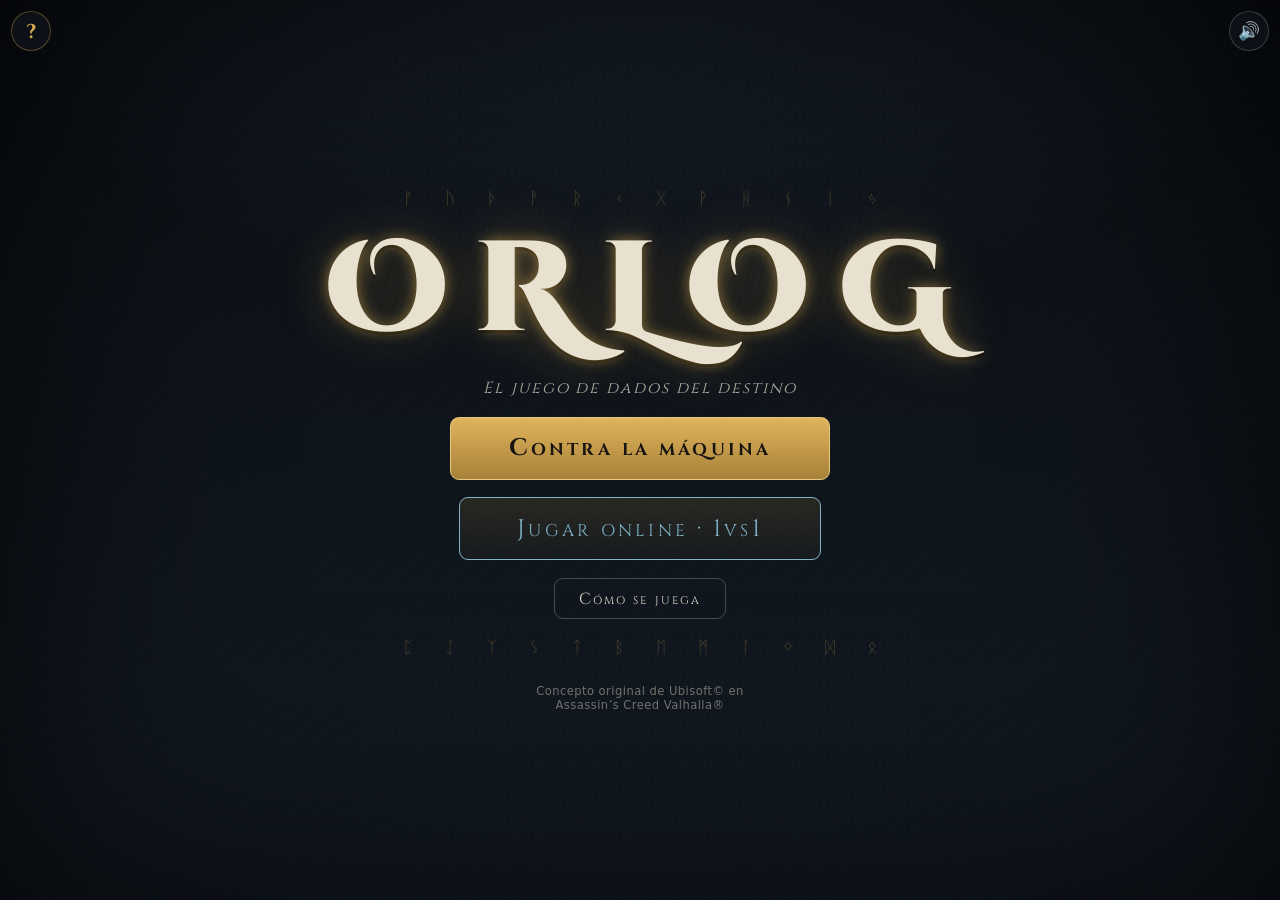
<file: index.html>
<!DOCTYPE html>
<html lang="es">
<head>
  <meta charset="utf-8">
  <meta name="viewport" content="width=device-width, initial-scale=1">
  <meta name="color-scheme" content="dark">
  <title>Orlog — El juego de dados del destino</title>
  <link rel="preconnect" href="https://fonts.googleapis.com">
  <link rel="preconnect" href="https://fonts.gstatic.com" crossorigin>
  <link href="https://fonts.googleapis.com/css2?family=Cinzel:wght@400..900&family=Cinzel+Decorative:wght@700;900&display=swap" rel="stylesheet">
  <link rel="stylesheet" href="css/styles.css?v=4">
</head>
<body>
  <div id="app"></div>
  <script src="js/gods.js?v=4"></script>
  <script src="js/engine.js?v=4"></script>
  <script src="js/ai.js?v=4"></script>
  <script src="js/net.js?v=4"></script>
  <script src="js/ui.js?v=4"></script>
  <script src="js/main.js?v=4"></script>
</body>
</html>
</file>
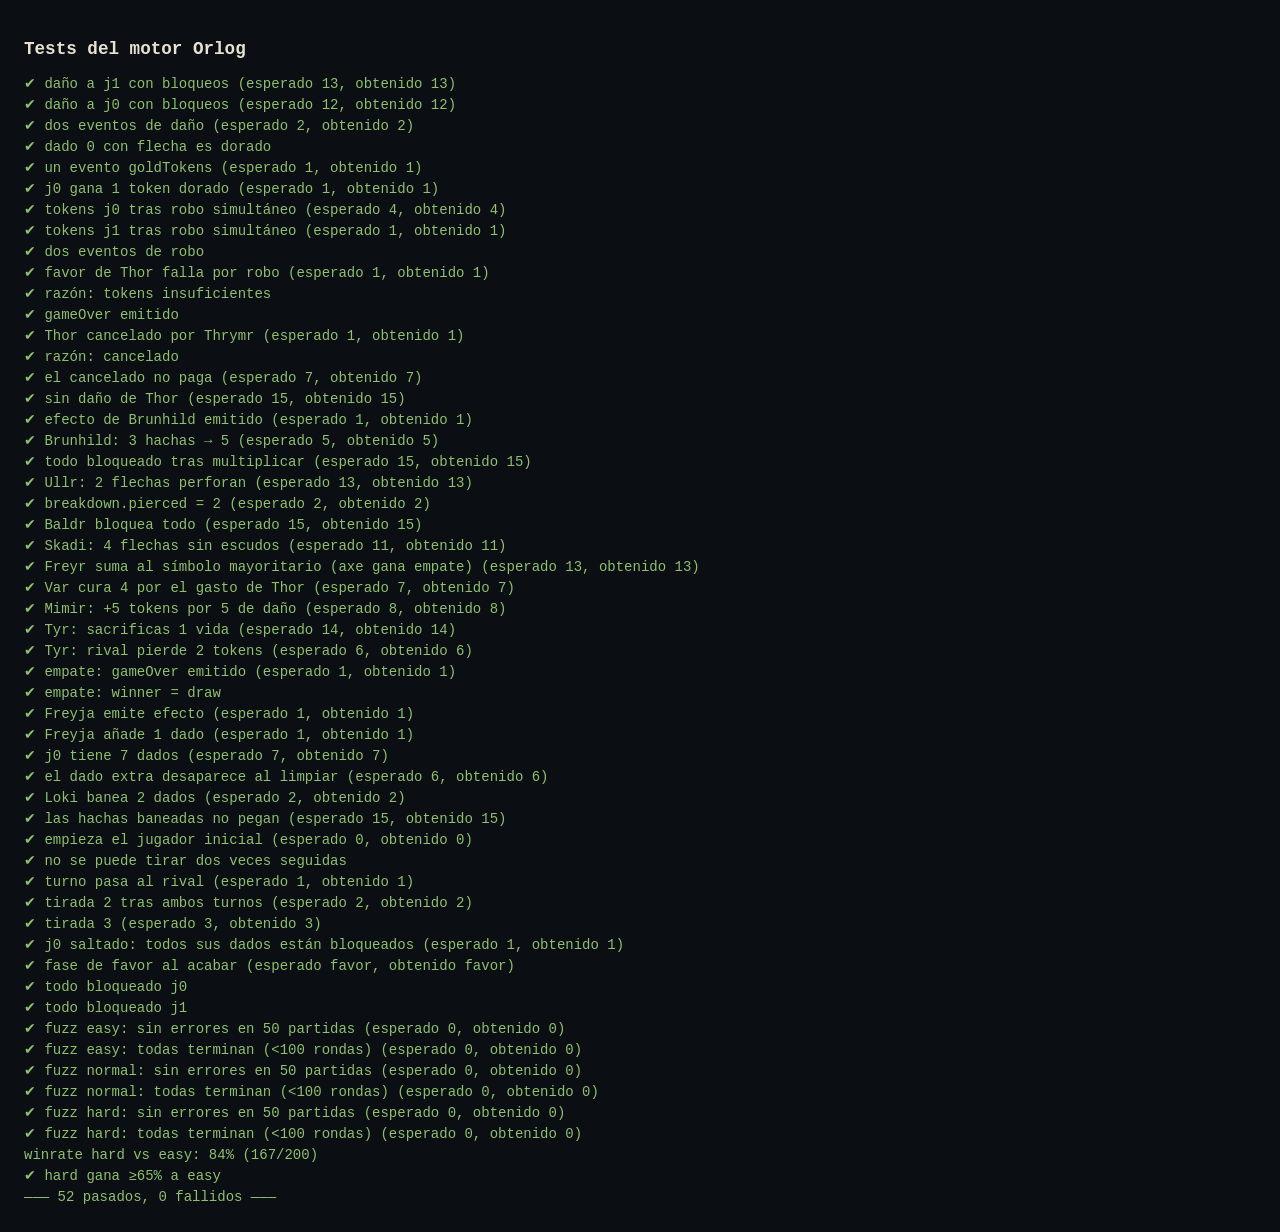
<file: tests/test.html>
<!DOCTYPE html>
<html lang="es">
<head>
<meta charset="utf-8">
<title>Orlog — tests del motor</title>
<style>
  body{background:#0b0f14;color:#e8e1d0;font:14px/1.5 monospace;padding:1rem}
  .ok{color:#8fbf6f}.fail{color:#e05a3a;font-weight:bold}
  h1{font-size:1.1rem}
</style>
</head>
<body>
<h1>Tests del motor Orlog</h1>
<div id="out"></div>
<script src="../js/gods.js"></script>
<script src="../js/engine.js"></script>
<script src="../js/ai.js"></script>
<script>
(function(){
'use strict';
var out = document.getElementById('out');
var passed = 0, failed = 0;

function line(cls, txt){
  var d = document.createElement('div');
  d.className = cls; d.textContent = txt;
  out.appendChild(d);
}
function ok(cond, name){
  if (cond) { passed++; line('ok', '✔ ' + name); }
  else { failed++; line('fail', '✘ ' + name); console.error('FAIL:', name); }
}
function eq(a, b, name){
  ok(a === b, name + ' (esperado ' + b + ', obtenido ' + a + ')');
}

// rng determinista
function seeded(seed){
  var s = seed >>> 0;
  return function(){
    s = (s * 1664525 + 1013904223) >>> 0;
    return s / 4294967296;
  };
}

// FACES índices: 0 axe, 1 shield, 2 arrow, 3 axe, 4 helmet, 5 steal
// rng que produce la secuencia de caras pedida (índice/6 + epsilon)
function faceRng(seq){
  var i = 0;
  return function(){
    var v = seq[i % seq.length]; i++;
    return v / 6 + 0.001;
  };
}
var AXE=0, SHIELD=1, ARROW=2, HELMET=4, STEAL=5;

// Motor con dados forzados: fija las caras de ambos jugadores y llega a fase favor
function rig(facesP0, facesP1, gods0, gods1, tokens0, tokens1){
  var e = new OrlogEngine({
    names:['A','B'],
    gods:[gods0||[], gods1||[]],
    firstPlayer:0,
    rng: seeded(42)
  });
  // fuerza tokens
  e.state.players[0].tokens = tokens0 || 0;
  e.state.players[1].tokens = tokens1 || 0;
  // secuencia: turno j0 (6 caras), turno j1 (6 caras)
  var seq = facesP0.concat(facesP1);
  e.rng = faceRng(seq);
  e.roll(); e.keepAll();     // j0 tira y se queda todo
  e.roll(); e.keepAll();     // j1 igual
  e.rng = seeded(99);        // el resto (frigg/freyja) con rng normal
  return e;
}

function facesOf(engine, p){
  return engine.getState().players[p].dice.map(function(d){ return d.face; }).join(',');
}
function findEvents(report, type){
  return report.events.filter(function(ev){ return ev.type === type; });
}

// ── 1. daño y bloqueo básicos ─────────────────────────────
(function(){
  // j0: 3 hachas, 1 flecha, 1 casco, 1 escudo · j1: 1 casco, 1 escudo, 4 hachas
  var e = rig([AXE,AXE,AXE,ARROW,HELMET,SHIELD], [HELMET,SHIELD,AXE,AXE,AXE,AXE]);
  e.selectFavor(0,null,1); e.selectFavor(1,null,1);
  var r = e.resolve();
  var st = e.getState();
  // j1 recibe: 3 hachas -1 casco = 2, 1 flecha -1 escudo = 0 → 2
  eq(st.players[1].health, 13, 'daño a j1 con bloqueos');
  // j0 recibe: 4 hachas -1 casco = 3 → 12
  eq(st.players[0].health, 12, 'daño a j0 con bloqueos');
  var dmg = findEvents(r,'damage');
  eq(dmg.length, 2, 'dos eventos de daño');
})();

// ── 2. tokens dorados ─────────────────────────────────────
(function(){
  // dado 0 (doradas arrow,steal): forzamos arrow en dado 0 → 1 dorado
  var e = rig([ARROW,AXE,AXE,AXE,AXE,AXE],[AXE,AXE,AXE,AXE,AXE,AXE]);
  var st = e.getState();
  ok(st.players[0].dice[0].gold === true, 'dado 0 con flecha es dorado');
  e.selectFavor(0,null,1); e.selectFavor(1,null,1);
  var r = e.resolve();
  var g = findEvents(r,'goldTokens');
  eq(g.length, 1, 'un evento goldTokens');
  eq(e.getState().players[0].tokens, 1, 'j0 gana 1 token dorado');
})();

// ── 3. robo con tope y simultáneo ─────────────────────────
(function(){
  // j0: 2 manos, j1: 1 mano. tokens: j0=1, j1=1 (más dorados que caigan)
  // dado 1 steal es dorado (shield,steal), dado 3 steal dorado (steal,helmet), dado 5 no (shield,helmet)
  // uso dados sin doradas para no ensuciar: caras steal en dados 4? mejor calcular tras resolve.
  var e = rig([STEAL,STEAL,AXE,AXE,AXE,AXE],[STEAL,AXE,AXE,AXE,AXE,AXE], [],[],1,1);
  e.selectFavor(0,null,1); e.selectFavor(1,null,1);
  var pre0 = e.getState().players[0].tokens, pre1 = e.getState().players[1].tokens;
  var r = e.resolve();
  var steals = findEvents(r,'steal');
  // dorados primero: j0 steal en dado0(arrow,steal→dorado) y dado1(shield,steal→dorado)=+2 → j0=3
  // j1 steal en dado0 dorado=+1 → j1=2
  // robo: j0 roba min(2, tokens j1=2)=2; j1 roba min(1, tokens j0=3)=1
  var st = e.getState();
  eq(st.players[0].tokens, 3 - 1 + 2, 'tokens j0 tras robo simultáneo');
  eq(st.players[1].tokens, 2 - 2 + 1, 'tokens j1 tras robo simultáneo');
  ok(steals.length === 2, 'dos eventos de robo');
})();

// ── 4. favor que falla por robo ───────────────────────────
(function(){
  // j1 arma Thor nivel 1 (coste 4) con 4 tokens justos; j0 le roba 1 con una mano
  // ojo con las caras doradas: en el dado 0 el escudo NO es dorado (arrow,steal)
  var e = rig([STEAL,AXE,AXE,AXE,AXE,AXE],[SHIELD,AXE,AXE,AXE,AXE,AXE], ['thor'],['thor'], 0, 4);
  e.selectFavor(0,null,1);
  e.selectFavor(1,'thor',1);
  var r = e.resolve();
  var fails = findEvents(r,'favorFailed');
  eq(fails.length, 1, 'favor de Thor falla por robo');
  ok(fails.length && fails[0].reason === 'tokens', 'razón: tokens insuficientes');
})();

// ── 5. Thor mata tras la resolución ───────────────────────
(function(){
  var e = rig([AXE,AXE,AXE,AXE,AXE,AXE],[SHIELD,SHIELD,SHIELD,SHIELD,SHIELD,SHIELD], ['thor'],[], 12, 0);
  e.state.players[1].health = 2; // casi muerto
  e.selectFavor(0,'thor',1); // 2 daño
  e.selectFavor(1,null,1);
  var r = e.resolve();
  // j1 recibe 6 hachas sin cascos = 6... muere antes de Thor. Rehacer: j1 con cascos.
  ok(findEvents(r,'gameOver').length === 1, 'gameOver emitido');
})();

// ── 6. Thrymr cancela un favor ────────────────────────────
(function(){
  var e = rig([HELMET,HELMET,HELMET,HELMET,HELMET,HELMET],[HELMET,HELMET,HELMET,HELMET,HELMET,HELMET], ['thrymr'],['thor'], 3, 4);
  e.selectFavor(0,'thrymr',1); // −1 nivel → Thor nivel 1 queda a 0 → cancelado
  e.selectFavor(1,'thor',1);
  var r = e.resolve();
  var fails = findEvents(r,'favorFailed');
  eq(fails.length, 1, 'Thor cancelado por Thrymr');
  ok(fails.length && fails[0].reason === 'cancelled', 'razón: cancelado');
  // j1: 4 iniciales + 3 dorados (cascos de los dados 2,3,5) y NO paga
  eq(e.getState().players[1].tokens, 7, 'el cancelado no paga');
  eq(e.getState().players[0].health, 15, 'sin daño de Thor');
})();

// ── 7. Brunhild ×1.5 redondea hacia arriba ────────────────
(function(){
  var e = rig([AXE,AXE,AXE,HELMET,HELMET,HELMET],[HELMET,HELMET,HELMET,HELMET,HELMET,SHIELD], ['brunhild'],[], 6, 0);
  e.selectFavor(0,'brunhild',1); // 3 hachas ×1.5 = 4.5 → 5
  e.selectFavor(1,null,1);
  var r = e.resolve();
  var fx = findEvents(r,'favorEffect').filter(function(x){return x.godId==='brunhild';});
  eq(fx.length, 1, 'efecto de Brunhild emitido');
  eq(fx[0].detail.multiplied.to, 5, 'Brunhild: 3 hachas → 5');
  // j1: 5 cascos bloquean 5 hachas → 0 daño... espera: 5 hachas -5 cascos = 0
  eq(e.getState().players[1].health, 15, 'todo bloqueado tras multiplicar');
})();

// ── 8. Ullr perfora escudos ───────────────────────────────
(function(){
  var e = rig([ARROW,ARROW,ARROW,HELMET,HELMET,HELMET],[SHIELD,SHIELD,SHIELD,HELMET,HELMET,HELMET], ['ullr'],[], 2, 0);
  e.selectFavor(0,'ullr',1); // 2 flechas ignoran escudos
  e.selectFavor(1,null,1);
  var r = e.resolve();
  // 3 flechas: 2 perforan, 1 normal vs 3 escudos → bloqueada. daño = 2
  eq(e.getState().players[1].health, 13, 'Ullr: 2 flechas perforan');
  var dmg = findEvents(r,'damage').filter(function(d){return d.player===1;})[0];
  eq(dmg.breakdown.pierced, 2, 'breakdown.pierced = 2');
})();

// ── 9. Baldr añade bloqueos ───────────────────────────────
(function(){
  var e = rig([HELMET,HELMET,SHIELD,AXE,AXE,AXE],[AXE,AXE,AXE,AXE,ARROW,ARROW], ['baldr'],[], 3, 0);
  e.selectFavor(0,'baldr',1); // +1 por equivalente: +2 cascos, +1 escudo
  e.selectFavor(1,null,1);
  e.resolve();
  // j0 recibe: 4 hachas vs 2+2=4 cascos → 0; 2 flechas vs 1+1=2 escudos → 0
  eq(e.getState().players[0].health, 15, 'Baldr bloquea todo');
})();

// ── 10. Skadi añade flechas ───────────────────────────────
(function(){
  var e = rig([ARROW,ARROW,HELMET,HELMET,HELMET,HELMET],[HELMET,HELMET,HELMET,HELMET,HELMET,HELMET], ['skadi'],[], 6, 0);
  e.selectFavor(0,'skadi',1); // +1 flecha por cada dado con flecha: 2+2=4 flechas
  e.selectFavor(1,null,1);
  e.resolve();
  eq(e.getState().players[1].health, 11, 'Skadi: 4 flechas sin escudos');
})();

// ── 11. Freyr con desempate ───────────────────────────────
(function(){
  // 3 hachas y 3 cascos: empate → gana axe por orden
  var e = rig([AXE,AXE,AXE,HELMET,HELMET,HELMET],[HELMET,HELMET,HELMET,SHIELD,SHIELD,SHIELD], ['freyr'],[], 4, 0);
  e.selectFavor(0,'freyr',1); // +2 al mayoritario → hachas 3→5
  e.selectFavor(1,null,1);
  e.resolve();
  // 5 hachas vs 3 cascos → 2 daño
  eq(e.getState().players[1].health, 13, 'Freyr suma al símbolo mayoritario (axe gana empate)');
})();

// ── 12. Var cura por gasto rival ──────────────────────────
(function(){
  var e = rig([HELMET,HELMET,HELMET,HELMET,HELMET,HELMET],[HELMET,HELMET,HELMET,HELMET,HELMET,SHIELD], ['var'],['thor'], 10, 4);
  e.state.players[0].health = 5;
  e.selectFavor(0,'var',1);  // +1 vida por token rival
  e.selectFavor(1,'thor',1); // paga 4 → j0 cura 4; Thor pega 2
  var r = e.resolve();
  // j0: 5 +4 (var) −2 (thor) = 7
  eq(e.getState().players[0].health, 7, 'Var cura 4 por el gasto de Thor');
})();

// ── 13. Mimir gana favor por daño ─────────────────────────
(function(){
  var e = rig([HELMET,SHIELD,SHIELD,SHIELD,SHIELD,SHIELD],[AXE,AXE,AXE,AXE,AXE,AXE], ['mimir'],[], 3, 0);
  e.selectFavor(0,'mimir',1); // +1 token por daño recibido
  e.selectFavor(1,null,1);
  var r = e.resolve();
  // j0: 3 iniciales + 3 dorados (escudos de dados 1,4,5) − 3 coste + 5 daño = 8
  eq(e.getState().players[0].tokens, 8, 'Mimir: +5 tokens por 5 de daño');
})();

// ── 14. Tyr sacrifica y destruye ──────────────────────────
(function(){
  var e = rig([HELMET,HELMET,HELMET,HELMET,HELMET,HELMET],[HELMET,HELMET,HELMET,HELMET,HELMET,SHIELD], ['tyr'],[], 2, 5);
  e.selectFavor(0,'tyr',1); // sacrifica 1, rival −2 tokens
  e.selectFavor(1,null,1);
  e.resolve();
  eq(e.getState().players[0].health, 14, 'Tyr: sacrificas 1 vida');
  // j1: 5 iniciales + 3 dorados (cascos d2,d3 + escudo d5) − 2 de Tyr = 6
  eq(e.getState().players[1].tokens, 6, 'Tyr: rival pierde 2 tokens');
})();

// ── 15. empate ────────────────────────────────────────────
(function(){
  var e = rig([AXE,AXE,AXE,AXE,AXE,AXE],[AXE,AXE,AXE,AXE,AXE,AXE]);
  e.state.players[0].health = 3;
  e.state.players[1].health = 3;
  e.selectFavor(0,null,1); e.selectFavor(1,null,1);
  var r = e.resolve();
  var go = findEvents(r,'gameOver');
  eq(go.length, 1, 'empate: gameOver emitido');
  ok(go[0].winner === 'draw', 'empate: winner = draw');
})();

// ── 16. Freyja añade dados ────────────────────────────────
(function(){
  var e = rig([AXE,AXE,AXE,AXE,AXE,AXE],[HELMET,HELMET,HELMET,HELMET,HELMET,HELMET], ['freyja'],[], 2, 0);
  e.selectFavor(0,'freyja',2 <= 2 ? 1 : 1); // nivel 1: +1 dado
  e.selectFavor(1,null,1);
  var r = e.resolve();
  var fx = findEvents(r,'favorEffect').filter(function(x){return x.godId==='freyja';});
  eq(fx.length, 1, 'Freyja emite efecto');
  eq(fx[0].detail.extraDice.length, 1, 'Freyja añade 1 dado');
  var st = e.getState();
  eq(st.players[0].dice.length, 7, 'j0 tiene 7 dados');
  e.nextRound();
  eq(e.getState().players[0].dice.length, 6, 'el dado extra desaparece al limpiar');
})();

// ── 17. Loki banea los más peligrosos ─────────────────────
(function(){
  var e = rig([HELMET,HELMET,HELMET,HELMET,HELMET,HELMET],[AXE,AXE,SHIELD,SHIELD,SHIELD,SHIELD], ['loki'],[], 6, 0);
  e.selectFavor(0,'loki',2); // banea 2 → las 2 hachas
  e.selectFavor(1,null,1);
  var r = e.resolve();
  var fx = findEvents(r,'favorEffect').filter(function(x){return x.godId==='loki';})[0];
  eq(fx.detail.banned.length, 2, 'Loki banea 2 dados');
  eq(e.getState().players[0].health, 15, 'las hachas baneadas no pegan');
})();

// ── 18. flujo de tiradas/turnos ───────────────────────────
(function(){
  var e = new OrlogEngine({names:['A','B'], gods:[[],[]], firstPlayer:0, rng:seeded(7)});
  var st = e.getState();
  eq(st.activePlayer, 0, 'empieza el jugador inicial');
  e.roll();
  var thrown = false;
  try { e.roll(); } catch(err){ thrown = true; }
  ok(thrown, 'no se puede tirar dos veces seguidas');
  e.endTurn();
  eq(e.getState().activePlayer, 1, 'turno pasa al rival');
  e.roll(); e.endTurn();
  eq(e.getState().rollNum, 2, 'tirada 2 tras ambos turnos');
  e.roll(); e.keepAll();      // j0 se lo queda todo en tirada 2
  e.roll(); e.endTurn();      // j1 tirada 2
  var st3 = e.getState();
  eq(st3.rollNum, 3, 'tirada 3');
  eq(st3.activePlayer, 1, 'j0 saltado: todos sus dados están bloqueados');
  e.roll(); e.endTurn();      // j1 tirada 3 → favor
  eq(e.getState().phase, 'favor', 'fase de favor al acabar');
  ok(e.getState().players[0].dice.every(function(d){return d.kept;}), 'todo bloqueado j0');
  ok(e.getState().players[1].dice.every(function(d){return d.kept;}), 'todo bloqueado j1');
})();

// ── 19. fuzz: IA vs IA, 3 dificultades × 50 partidas ─────
(function(){
  var diffs = ['easy','normal','hard'];
  diffs.forEach(function(diff){
    var errors = 0, unfinished = 0;
    for (var g = 0; g < 50; g++){
      try {
        var rng = seeded(1000 + g * 7);
        OrlogAI.rng = rng;
        var e = new OrlogEngine({
          names:['A','B'],
          gods:[OrlogAI.pickGods(diff), OrlogAI.pickGods(diff)],
          rng: rng
        });
        var rounds = 0;
        while (e.getState().phase !== 'gameover' && rounds < 100){
          var st = e.getState();
          if (st.phase === 'roll'){
            e.roll();
            var dec = OrlogAI.decideKeeps(e.getState(), diff);
            (dec.keep||[]).forEach(function(id){ try{ e.toggleKeep(id); }catch(err){} });
            if (dec.stopRolling) e.keepAll(); else e.endTurn();
          } else if (st.phase === 'favor'){
            for (var p = 0; p < 2; p++){
              var f = OrlogAI.decideFavor(e.getState(), diff, p);
              try {
                if (f) e.selectFavor(p, f.godId, f.level);
                else e.selectFavor(p, null, 1);
              } catch(err){ e.selectFavor(p, null, 1); }
            }
          } else if (st.phase === 'resolution'){
            var sac = {};
            var np = e.needsOdinPrompt();
            if (np) sac[np.player] = OrlogAI.decideOdinSacrifice(e.getState(), np.player);
            e.resolve({odinSacrifice: sac});
            if (e.getState().phase !== 'gameover'){ e.nextRound(); rounds++; }
          }
        }
        if (e.getState().phase !== 'gameover') unfinished++;
      } catch(err){
        errors++;
        if (errors === 1) console.error('fuzz ' + diff + ':', err);
      }
    }
    eq(errors, 0, 'fuzz ' + diff + ': sin errores en 50 partidas');
    eq(unfinished, 0, 'fuzz ' + diff + ': todas terminan (<100 rondas)');
  });
  OrlogAI.rng = Math.random;
})();

// ── 20. hard gana a easy en agregado ──────────────────────
(function(){
  var winsHard = 0, total = 200;
  for (var g = 0; g < total; g++){
    var rng = seeded(5000 + g * 13);
    OrlogAI.rng = rng;
    var e = new OrlogEngine({
      names:['E','H'],
      gods:[OrlogAI.pickGods('easy'), OrlogAI.pickGods('hard')],
      rng: rng
    });
    var rounds = 0;
    while (e.getState().phase !== 'gameover' && rounds < 100){
      var st = e.getState();
      if (st.phase === 'roll'){
        var diff = st.activePlayer === 0 ? 'easy' : 'hard';
        e.roll();
        var dec = OrlogAI.decideKeeps(e.getState(), diff);
        (dec.keep||[]).forEach(function(id){ try{ e.toggleKeep(id); }catch(err){} });
        if (dec.stopRolling) e.keepAll(); else e.endTurn();
      } else if (st.phase === 'favor'){
        for (var p = 0; p < 2; p++){
          var f = OrlogAI.decideFavor(e.getState(), p === 0 ? 'easy' : 'hard', p);
          try {
            if (f) e.selectFavor(p, f.godId, f.level);
            else e.selectFavor(p, null, 1);
          } catch(err){ e.selectFavor(p, null, 1); }
        }
      } else if (st.phase === 'resolution'){
        var sac = {};
        var np = e.needsOdinPrompt();
        if (np) sac[np.player] = OrlogAI.decideOdinSacrifice(e.getState(), np.player);
        e.resolve({odinSacrifice: sac});
        if (e.getState().phase !== 'gameover'){ e.nextRound(); rounds++; }
      }
    }
    if (e.getState().winner === 1) winsHard++;
  }
  OrlogAI.rng = Math.random;
  var pct = Math.round(winsHard / total * 100);
  line(pct >= 65 ? 'ok' : 'fail', 'winrate hard vs easy: ' + pct + '% (' + winsHard + '/' + total + ')');
  ok(pct >= 65, 'hard gana ≥65% a easy');
})();

line(failed ? 'fail' : 'ok', '——— ' + passed + ' pasados, ' + failed + ' fallidos ———');
document.title = failed ? '✘ ' + failed + ' fallos' : '✔ tests OK';
window.__TEST_RESULT = { passed: passed, failed: failed };
})();
</script>
</body>
</html>
</file>
<file: css/styles.css>
/* ═══════════════════════════════════════════════════════════════════════════
   ORLOG — estilo completo. Tema nórdico nocturno, sin recursos externos.
   ═══════════════════════════════════════════════════════════════════════════ */

:root {
  --bg0: #0b0f14;
  --bg1: #131a23;
  --gold: #d4a94e;
  --gold-dim: rgba(212, 169, 78, .5);
  --bone: #e8e1d0;
  --blood: #a83232;
  --ice: #7fb3c8;
  --moss: #7da16b;
  --stone: #3a4450;
  --die-size: 46px;
  --serif: 'Cinzel', Georgia, 'Times New Roman', serif;
  --display: 'Cinzel Decorative', 'Cinzel', Georgia, serif;
  --sans: system-ui, -apple-system, 'Segoe UI', sans-serif;
}

* { margin: 0; padding: 0; box-sizing: border-box; }

html, body { height: 100%; }

body {
  font-family: var(--sans);
  color: var(--bone);
  background:
    radial-gradient(1100px 640px at 50% -8%, #1b2430 0%, rgba(27, 36, 48, 0) 62%),
    radial-gradient(900px 500px at 50% 115%, #151d26 0%, rgba(21, 29, 38, 0) 58%),
    linear-gradient(var(--bg0), var(--bg1));
  background-attachment: fixed;
  min-height: 100vh;
  overflow-x: hidden;
}

/* textura sutil (madera/ruido) con gradientes puros */
body::before {
  content: '';
  position: fixed;
  inset: 0;
  pointer-events: none;
  z-index: 0;
  opacity: .55;
  background:
    repeating-linear-gradient(107deg, rgba(255, 255, 255, .014) 0 2px, transparent 2px 7px),
    repeating-linear-gradient(23deg, rgba(0, 0, 0, .07) 0 3px, transparent 3px 11px);
}

/* viñeta permanente */
body::after {
  content: '';
  position: fixed;
  inset: 0;
  pointer-events: none;
  z-index: 1;
  box-shadow: inset 0 0 22vmax rgba(0, 0, 0, .78);
}

.orlog-app { position: relative; z-index: 2; min-height: 100vh; }

button { font: inherit; color: inherit; }

/* ── Pantallas ─────────────────────────────────────────────────────────── */

.screen {
  display: none;
  min-height: 100vh;
  flex-direction: column;
  align-items: center;
  justify-content: center;
  gap: 1.1rem;
  padding: 1.2rem;
  position: relative;
}

/* solo opacidad: un transform aquí rompería position:fixed de los hijos */
.screen.active { display: flex; animation: screenIn .45s ease-out; }

@keyframes screenIn {
  from { opacity: 0; }
  to { opacity: 1; }
}

.screen-head {
  font-family: var(--serif);
  font-variant: small-caps;
  letter-spacing: .22em;
  font-weight: 600;
  font-size: clamp(1.4rem, 4.5vw, 2.1rem);
  color: var(--bone);
  text-shadow: 0 0 18px rgba(212, 169, 78, .3);
  text-align: center;
}

.screen-sub { opacity: .7; text-align: center; max-width: 46ch; }

/* ── Botones ───────────────────────────────────────────────────────────── */

.btn {
  font-family: var(--serif);
  font-variant: small-caps;
  letter-spacing: .13em;
  font-size: 1rem;
  padding: .55em 1.5em;
  border-radius: 9px;
  cursor: pointer;
  border: 1px solid var(--gold-dim);
  color: var(--bone);
  background: linear-gradient(180deg, rgba(212, 169, 78, .13), rgba(212, 169, 78, .04));
  transition: transform .25s, box-shadow .25s, background .25s;
}

.btn:hover:not(:disabled) {
  background: rgba(212, 169, 78, .22);
  box-shadow: 0 0 16px rgba(212, 169, 78, .35);
  transform: translateY(-2px);
}

.btn:active:not(:disabled) { transform: translateY(0); }

.btn:disabled { opacity: .35; cursor: default; }

.btn-primary {
  background: linear-gradient(180deg, #dfb45c, #a8813a);
  color: #171310;
  font-weight: 700;
  border-color: #e8c980;
  text-shadow: none;
}

.btn-primary:hover:not(:disabled) {
  background: linear-gradient(180deg, #ecc26a, #b98f42);
}

.btn-ghost { border-color: rgba(232, 225, 208, .25); background: transparent; }

.btn-big { font-size: 1.5rem; padding: .6em 2.4em; }

.cost { color: var(--gold); font-weight: 700; white-space: nowrap; }

/* ── Título ────────────────────────────────────────────────────────────── */

.screen-title { overflow: hidden; }

.title-word {
  font-family: var(--display);
  font-weight: 900;
  letter-spacing: .22em;
  text-indent: .22em;
  font-size: clamp(3.2rem, 15vw, 8rem);
  line-height: 1.05;
  color: var(--bone);
  text-shadow:
    0 0 14px rgba(212, 169, 78, .6),
    0 0 52px rgba(212, 169, 78, .3),
    0 3px 0 rgba(0, 0, 0, .8);
  animation: titleGlow 3.8s ease-in-out infinite alternate;
  text-align: center;
}

@keyframes titleGlow {
  from { text-shadow: 0 0 10px rgba(212, 169, 78, .45), 0 0 40px rgba(212, 169, 78, .2), 0 3px 0 rgba(0, 0, 0, .8); }
  to { text-shadow: 0 0 20px rgba(212, 169, 78, .8), 0 0 80px rgba(212, 169, 78, .45), 0 3px 0 rgba(0, 0, 0, .8); }
}

.title-sub {
  font-family: var(--serif);
  font-style: italic;
  letter-spacing: .12em;
  opacity: .75;
  text-align: center;
}

.rune-frieze {
  font-size: 1.05rem;
  letter-spacing: .8em;
  text-indent: .8em;
  color: var(--gold);
  opacity: .28;
  user-select: none;
  text-align: center;
}

.title-credit {
  margin-top: .6rem;
  font-size: .72rem;
  letter-spacing: .04em;
  color: var(--bone);
  opacity: .45;
  text-align: center;
  max-width: 40ch;
  padding: 0 1rem;
}

/* brasas flotantes (CSS puro) */
.embers { position: absolute; inset: 0; overflow: hidden; pointer-events: none; }

.ember {
  position: absolute;
  bottom: -12px;
  left: var(--x, 50%);
  width: var(--s, 5px);
  height: var(--s, 5px);
  border-radius: 50%;
  background: radial-gradient(circle at 40% 35%, #ffe1a0, #e07b2a 55%, rgba(224, 123, 42, 0) 78%);
  filter: blur(.4px);
  opacity: 0;
  animation: emberUp var(--d, 10s) linear var(--delay, 0s) infinite;
}

@keyframes emberUp {
  0% { transform: translate(0, 0) scale(1); opacity: 0; }
  7% { opacity: .9; }
  50% { transform: translate(var(--sway, 20px), -52vh) scale(.8); opacity: .55; }
  100% { transform: translate(calc(var(--sway, 20px) * -.7), -108vh) scale(.4); opacity: 0; }
}

/* ── Dificultad ────────────────────────────────────────────────────────── */

.diff-row {
  display: flex;
  gap: 1.2rem;
  flex-wrap: wrap;
  justify-content: center;
  max-width: 900px;
}

.diff-card {
  display: flex;
  flex-direction: column;
  align-items: center;
  gap: .55rem;
  width: min(250px, 86vw);
  padding: 1.5rem 1.2rem;
  border-radius: 14px;
  cursor: pointer;
  text-align: center;
  color: var(--bone);
  background: linear-gradient(165deg, rgba(58, 68, 80, .35), rgba(19, 26, 35, .8));
  border: 1px solid rgba(212, 169, 78, .28);
  box-shadow: 0 8px 22px rgba(0, 0, 0, .45);
  transition: transform .3s, box-shadow .3s, border-color .3s;
}

.diff-card:hover {
  transform: translateY(-7px);
  border-color: var(--gold);
  box-shadow: 0 16px 34px rgba(0, 0, 0, .6), 0 0 24px rgba(212, 169, 78, .28);
}

.diff-rune {
  font-size: 2.6rem;
  color: var(--gold);
  text-shadow: 0 0 14px rgba(212, 169, 78, .55);
}

.diff-name {
  font-family: var(--serif);
  font-variant: small-caps;
  letter-spacing: .18em;
  font-size: 1.45rem;
}

.diff-desc { font-size: .85rem; opacity: .72; line-height: 1.45; }

/* ── Draft de dioses ───────────────────────────────────────────────────── */

.screen-draft { justify-content: flex-start; padding-bottom: 5.5rem; }

.draft-grid {
  display: grid;
  grid-template-columns: repeat(auto-fill, minmax(158px, 1fr));
  gap: .7rem;
  width: min(1080px, 100%);
}

.god-card {
  position: relative;
  display: flex;
  flex-direction: column;
  gap: .28rem;
  padding: .8rem .7rem;
  border-radius: 11px;
  cursor: pointer;
  text-align: left;
  color: var(--bone);
  background: linear-gradient(170deg, rgba(58, 68, 80, .3), rgba(15, 20, 27, .85));
  border: 1px solid rgba(232, 225, 208, .14);
  transition: transform .25s, border-color .25s, box-shadow .25s;
}

.god-card:hover {
  transform: translateY(-4px);
  border-color: var(--god-color, var(--gold));
  box-shadow: 0 10px 22px rgba(0, 0, 0, .5);
}

.god-card.selected {
  border-color: var(--gold);
  box-shadow: 0 0 0 1px var(--gold), 0 0 20px rgba(212, 169, 78, .35);
}

.god-card.selected::after {
  content: '✓';
  position: absolute;
  top: .45rem;
  right: .55rem;
  width: 1.35rem;
  height: 1.35rem;
  display: grid;
  place-items: center;
  border-radius: 50%;
  background: var(--gold);
  color: #171310;
  font-weight: 700;
  font-size: .85rem;
}

.g-rune {
  font-size: 1.7rem;
  color: var(--god-color, var(--gold));
  text-shadow: 0 0 10px var(--god-color, var(--gold));
  line-height: 1;
}

.g-title { font-family: var(--serif); font-size: .95rem; font-weight: 700; letter-spacing: .02em; }

.g-god { font-size: .72rem; text-transform: uppercase; letter-spacing: .16em; opacity: .55; }

.g-desc { font-size: .74rem; opacity: .72; line-height: 1.4; min-height: 2.8em; }

.g-levels { list-style: none; font-size: .7rem; display: flex; flex-direction: column; gap: .15rem; margin-top: .2rem; }

.g-levels li { display: flex; gap: .45em; align-items: baseline; opacity: .82; }

.g-levels b { color: var(--gold); width: 1.2em; }

.lvl-txt { opacity: .85; }

.draft-bar {
  position: fixed;
  left: 0; right: 0; bottom: 0;
  z-index: 30;
  display: flex;
  align-items: center;
  justify-content: center;
  gap: 1.2rem;
  padding: .8rem 1rem;
  background: linear-gradient(180deg, rgba(11, 15, 20, 0), rgba(11, 15, 20, .94) 38%);
}

.draft-count { font-family: var(--serif); font-variant: small-caps; letter-spacing: .1em; opacity: .85; }

/* ── Tablero ───────────────────────────────────────────────────────────── */

.screen-board {
  justify-content: space-between;
  gap: .4rem;
  padding: .7rem .8rem;
  max-width: 980px;
  margin: 0 auto;
}

.side {
  width: 100%;
  display: flex;
  flex-direction: column;
  gap: .45rem;
  border-radius: 14px;
  padding: .6rem .8rem;
  background: linear-gradient(170deg, rgba(58, 68, 80, .18), rgba(15, 20, 27, .55));
  border: 1px solid rgba(232, 225, 208, .09);
  transition: filter .5s, opacity .5s;
  position: relative;
}

.side-human { flex-direction: column-reverse; border-color: rgba(127, 179, 200, .25); }

.side-ai { border-color: rgba(168, 50, 50, .22); }

.side-head { display: flex; align-items: center; justify-content: space-between; gap: .8rem; }

.pname {
  font-family: var(--serif);
  font-variant: small-caps;
  letter-spacing: .14em;
  font-size: 1.1rem;
}

.side-human .pname { color: var(--ice); }
.side-ai .pname { color: #cf8f7a; }

/* tokens de favor */
.token-wrap {
  display: inline-flex;
  align-items: center;
  gap: .4rem;
  font-family: var(--serif);
  font-size: 1.15rem;
  font-weight: 700;
  color: var(--gold);
}

.token-coin {
  width: 21px;
  height: 21px;
  border-radius: 50%;
  background: radial-gradient(circle at 35% 30%, #ffe9ad, var(--gold) 55%, #8a6a25);
  box-shadow: 0 0 8px rgba(212, 169, 78, .55), inset 0 -2px 3px rgba(0, 0, 0, .4);
}

.token-wrap.bump { animation: tokenBump .4s ease-out; }
.token-wrap.drain { animation: tokenDrain .5s ease-out; }

@keyframes tokenBump {
  35% { transform: scale(1.28); }
  100% { transform: none; }
}

@keyframes tokenDrain {
  30% { transform: scale(.85); filter: saturate(.2) brightness(1.6); color: var(--blood); }
  100% { transform: none; }
}

/* piedras de vida */
.stones { display: flex; flex-wrap: wrap; gap: 4px; max-width: 220px; }

.stone {
  width: 18px;
  height: 24px;
  border-radius: 52% 48% 46% 54% / 62% 58% 42% 38%;
  background: linear-gradient(160deg, #f4ecd9, #cdc3aa 55%, #9d9480);
  box-shadow: inset 0 -3px 5px rgba(0, 0, 0, .35), 0 1px 3px rgba(0, 0, 0, .65);
  position: relative;
  transition: background .35s, filter .35s;
}

.stone.broken {
  background: linear-gradient(160deg, #3d4046, #22252a);
  box-shadow: inset 0 -2px 4px rgba(0, 0, 0, .65);
}

.stone.broken::after {
  content: '';
  position: absolute;
  inset: 0;
  clip-path: polygon(46% 0, 58% 20%, 42% 38%, 60% 54%, 44% 72%, 58% 100%, 46% 100%, 52% 74%, 34% 55%, 52% 36%, 38% 18%);
  background: rgba(0, 0, 0, .6);
}

.stone.breaking { animation: stoneBreak .38s ease-out both; }

@keyframes stoneBreak {
  0% { transform: none; filter: brightness(2) saturate(.4); }
  25% { transform: translate(-2px, 1px) rotate(-7deg); }
  55% { transform: translate(2px, -1px) rotate(6deg); filter: brightness(1.3); }
  100% { transform: none; filter: none; }
}

.stone.healing { animation: stoneHeal .65s ease-out both; }

@keyframes stoneHeal {
  0% { transform: scale(.6); filter: brightness(2); box-shadow: 0 0 14px rgba(125, 161, 107, .9); }
  60% { transform: scale(1.15); }
  100% { transform: none; }
}

/* cartas de dios en miniatura */
.god-row { display: flex; gap: .5rem; align-items: center; flex-wrap: wrap; }

.godcard-mini {
  display: flex;
  align-items: center;
  gap: .4rem;
  padding: .25rem .55rem;
  border-radius: 8px;
  font-size: .78rem;
  background: rgba(15, 20, 27, .7);
  border: 1px solid rgba(232, 225, 208, .14);
  transition: border-color .3s, box-shadow .3s;
  cursor: help;
}

.gm-rune { color: var(--god-color, var(--gold)); font-size: 1.05rem; text-shadow: 0 0 8px var(--god-color, var(--gold)); }

.gm-name { font-family: var(--serif); letter-spacing: .04em; }

.godcard-mini.invoked {
  border-color: var(--god-color, var(--gold));
  box-shadow: 0 0 14px var(--god-color, var(--gold));
  animation: invokedPulse 1.1s ease-out;
}

@keyframes invokedPulse {
  0% { transform: scale(1.25); }
  100% { transform: none; }
}

.armed-badge {
  display: inline-grid;
  place-items: center;
  width: 1.6rem;
  height: 1.9rem;
  border-radius: 5px;
  font-size: .95rem;
  color: rgba(212, 169, 78, .9);
  background: linear-gradient(160deg, #232b36, #10151c);
  border: 1px solid var(--gold-dim);
  box-shadow: 0 0 10px rgba(212, 169, 78, .3);
  animation: armedPulse 1.8s ease-in-out infinite;
}

@keyframes armedPulse {
  0%, 100% { box-shadow: 0 0 6px rgba(212, 169, 78, .2); }
  50% { box-shadow: 0 0 16px rgba(212, 169, 78, .55); }
}

/* ── Dados (cubos 3D) ─────────────────────────────────────────────────── */

.dice-tray { display: flex; flex-direction: column; gap: .55rem; position: relative; }

.dice-row {
  display: flex;
  gap: .6rem;
  flex-wrap: wrap;
  min-height: calc(var(--die-size) + 8px);
  align-items: center;
}

.dice-locked {
  padding: 4px 8px;
  border-radius: 10px;
  background: rgba(0, 0, 0, .28);
  border: 1px dashed rgba(232, 225, 208, .12);
}

.dice-locked:empty::before {
  content: 'sin dados bloqueados';
  font-size: .68rem;
  opacity: .3;
  font-style: italic;
  letter-spacing: .06em;
}

.die {
  width: var(--die-size);
  height: var(--die-size);
  position: relative;
  perspective: 520px;
  flex: 0 0 auto;
}

.die.unrolled { opacity: .4; }

.die-cube {
  width: 100%;
  height: 100%;
  position: relative;
  transform-style: preserve-3d;
}

.die-cube.rolling {
  animation: diceRoll var(--roll-dur, .85s) cubic-bezier(.16, .84, .28, 1) both;
}

@keyframes diceRoll {
  from { transform: rotateX(var(--rx, -540deg)) rotateY(var(--ry, 450deg)) rotateZ(var(--rz, 0deg)); }
  to { transform: none; }
}

.die-face {
  position: absolute;
  inset: 0;
  display: grid;
  place-items: center;
  border-radius: 14%;
  background: linear-gradient(145deg, #2c3542, #1a212a);
  border: 1px solid #48525f;
  box-shadow: inset 0 0 8px rgba(0, 0, 0, .5);
  color: var(--bone);
}

.die-face svg { width: 58%; height: 58%; display: block; filter: drop-shadow(0 1px 1px rgba(0, 0, 0, .7)); }

.die-face.gold-face { color: var(--gold); background: linear-gradient(145deg, #35342a, #1e1d15); }

.f-front  { transform: rotateY(0deg) translateZ(calc(var(--die-size) / 2)); }
.f-back   { transform: rotateY(180deg) translateZ(calc(var(--die-size) / 2)); }
.f-right  { transform: rotateY(90deg) translateZ(calc(var(--die-size) / 2)); }
.f-left   { transform: rotateY(-90deg) translateZ(calc(var(--die-size) / 2)); }
.f-top    { transform: rotateX(90deg) translateZ(calc(var(--die-size) / 2)); }
.f-bottom { transform: rotateX(-90deg) translateZ(calc(var(--die-size) / 2)); }

/* borde punteado dorado animado (caras doradas) */
.gold-rim { position: absolute; inset: -4px; pointer-events: none; opacity: 0; transition: opacity .4s; }

.gold-rim svg { width: 100%; height: 100%; display: block; }

.gold-rim rect {
  fill: none;
  stroke: var(--gold);
  stroke-width: 2.4;
  stroke-dasharray: 5 4;
  filter: drop-shadow(0 0 3px rgba(212, 169, 78, .8));
}

.die.gold.landed .gold-rim { opacity: 1; }

.die.gold.landed .gold-rim rect { animation: dashSpin 5s linear infinite; }

@keyframes dashSpin { to { stroke-dashoffset: -100; } }

/* candado del dado bloqueado */
.die-lock {
  position: absolute;
  right: -5px;
  bottom: -5px;
  width: 15px;
  height: 15px;
  color: var(--gold);
  opacity: 0;
  transition: opacity .3s, transform .3s;
  transform: scale(.4);
  z-index: 3;
}

.die-lock svg { width: 100%; height: 100%; filter: drop-shadow(0 1px 2px #000); }

.die.kept .die-lock { opacity: .95; transform: none; }

/* selección de keeps del humano */
.screen-board .side-human .die { cursor: default; }

.die.pre-kept { transform: translateY(-5px); }

.die.pre-kept .die-face { border-color: var(--gold); box-shadow: inset 0 0 8px rgba(0, 0, 0, .5), 0 0 12px rgba(212, 169, 78, .55); }

.die.landed:not(.kept):not(.banned):hover { transform: translateY(-3px); }

.die { transition: transform .22s ease; }

/* baneado por Loki */
.die-ban {
  position: absolute;
  inset: 0;
  display: grid;
  place-items: center;
  font-size: calc(var(--die-size) * .62);
  color: #5fc98f;
  text-shadow: 0 0 12px #5fc98f, 0 0 4px #0c2016;
  background: rgba(8, 22, 15, .55);
  border-radius: 14%;
  opacity: 0;
  transform: scale(1.6);
  transition: opacity .35s, transform .35s;
  pointer-events: none;
  z-index: 2;
}

.die.banned .die-ban { opacity: 1; transform: none; }

.die.banned .die-cube { filter: grayscale(.85) brightness(.55); }

/* neutralizado (Vidar) */
.die.neutralized .die-cube { filter: grayscale(1) brightness(.55); }

.die.neutralized::after {
  content: '✕';
  position: absolute;
  inset: 0;
  display: grid;
  place-items: center;
  color: #c94a4a;
  font-size: calc(var(--die-size) * .55);
  font-weight: 700;
  text-shadow: 0 0 8px #000;
  z-index: 2;
}

/* embestida al hacer daño */
.die.lunge-down { animation: lungeDown .5s cubic-bezier(.5, -.3, .3, 1) both; z-index: 5; }
.die.lunge-up { animation: lungeUp .5s cubic-bezier(.5, -.3, .3, 1) both; z-index: 5; }

@keyframes lungeDown {
  30% { transform: translateY(-6px) scale(1.06); }
  62% { transform: translateY(26px) scale(1.1); }
  100% { transform: none; }
}

@keyframes lungeUp {
  30% { transform: translateY(6px) scale(1.06); }
  62% { transform: translateY(-26px) scale(1.1); }
  100% { transform: none; }
}

/* brillo al cobrar dorados */
.die.gold-burst .die-face { box-shadow: inset 0 0 8px rgba(0, 0, 0, .5), 0 0 18px rgba(212, 169, 78, .85); }

.die.spawn { animation: dieSpawn .45s ease-out both; }

@keyframes dieSpawn {
  from { transform: scale(.2); opacity: 0; }
  to { transform: none; opacity: 1; }
}

/* ── Centro del tablero ────────────────────────────────────────────────── */

.board-center {
  width: 100%;
  display: flex;
  flex-direction: column;
  align-items: center;
  gap: .35rem;
  padding: .5rem .6rem;
  text-align: center;
  min-height: 8.2rem;
  justify-content: center;
}

.round-ind {
  font-size: .72rem;
  text-transform: uppercase;
  letter-spacing: .32em;
  color: var(--gold);
  opacity: .8;
}

.phase-banner {
  font-family: var(--serif);
  font-variant: small-caps;
  letter-spacing: .1em;
  font-size: clamp(.95rem, 3.4vw, 1.25rem);
  min-height: 1.6em;
}

.phase-banner b { color: var(--gold); }

.banner-in { animation: bannerIn .4s ease-out both; }

@keyframes bannerIn {
  from { opacity: 0; transform: translateY(6px); }
  to { opacity: 1; transform: none; }
}

.actions { display: flex; gap: .7rem; flex-wrap: wrap; justify-content: center; min-height: 2.6rem; align-items: center; }

.battle-log {
  display: flex;
  flex-direction: column;
  gap: .12rem;
  font-size: .78rem;
  min-height: 3.2em;
  max-width: 52ch;
}

.log-line { animation: logIn .4s ease-out both; }

.log-line:nth-child(2) { opacity: .55; }
.log-line:nth-child(3) { opacity: .3; }

@keyframes logIn {
  from { opacity: 0; transform: translateY(-4px); }
}

/* ── Efectos de golpe / cura ───────────────────────────────────────────── */

.side.shake { animation: sideShake .5s ease-out both; }

@keyframes sideShake {
  10% { transform: translate(-7px, 2px) rotate(-.5deg); }
  30% { transform: translate(6px, -2px) rotate(.4deg); }
  50% { transform: translate(-4px, 1px); }
  70% { transform: translate(3px, -1px); }
  100% { transform: none; }
}

.side.flash-heal { animation: flashHeal .7s ease-out both; }

@keyframes flashHeal {
  25% { box-shadow: 0 0 0 1px var(--moss), 0 0 34px rgba(125, 161, 107, .5), inset 0 0 30px rgba(125, 161, 107, .22); }
  100% { box-shadow: none; }
}

.side.flash-hit { animation: flashHit .55s ease-out both; }

@keyframes flashHit {
  20% { box-shadow: 0 0 0 1px var(--blood), 0 0 30px rgba(168, 50, 50, .6), inset 0 0 34px rgba(168, 50, 50, .3); }
  100% { box-shadow: none; }
}

.side.flash-block { animation: flashBlock .6s ease-out both; }

@keyframes flashBlock {
  25% { box-shadow: 0 0 0 1px var(--ice), 0 0 26px rgba(127, 179, 200, .5); }
  100% { box-shadow: none; }
}

.side.dead { filter: grayscale(.9) brightness(.55); }

/* viñeta roja al recibir daño el humano */
.vignette {
  position: fixed;
  inset: 0;
  pointer-events: none;
  z-index: 55;
  opacity: 0;
  box-shadow: inset 0 0 18vmax 4vmax rgba(168, 50, 50, .55);
  transition: opacity .12s ease-out;
}

.vignette.on { opacity: 1; transition: opacity .06s; animation: vignetteFade .5s ease-out both; }

@keyframes vignetteFade {
  0% { opacity: 1; }
  100% { opacity: 0; }
}

/* moneda voladora */
.fly-coin {
  position: fixed;
  z-index: 80;
  width: 16px;
  height: 16px;
  border-radius: 50%;
  pointer-events: none;
  background: radial-gradient(circle at 35% 30%, #ffe9ad, var(--gold) 55%, #8a6a25);
  box-shadow: 0 0 10px rgba(212, 169, 78, .85);
  transition: transform .55s cubic-bezier(.3, .7, .35, 1), opacity .55s ease;
}

/* nota flotante (+2 flechas, hachas x2…) */
.float-note {
  position: absolute;
  left: 50%;
  top: 40%;
  transform: translateX(-50%);
  font-family: var(--serif);
  font-variant: small-caps;
  font-size: 1.15rem;
  letter-spacing: .08em;
  color: var(--note-color, var(--gold));
  text-shadow: 0 0 12px var(--note-color, var(--gold)), 0 1px 2px #000;
  pointer-events: none;
  z-index: 20;
  animation: noteUp 1.4s ease-out both;
  white-space: nowrap;
}

@keyframes noteUp {
  0% { opacity: 0; transform: translate(-50%, 10px) scale(.8); }
  20% { opacity: 1; transform: translate(-50%, 0) scale(1.05); }
  80% { opacity: 1; }
  100% { opacity: 0; transform: translate(-50%, -26px) scale(1); }
}

.ghost-dice {
  position: absolute;
  right: .4rem;
  top: 50%;
  transform: translateY(-50%);
  display: flex;
  gap: .3rem;
  pointer-events: none;
  z-index: 19;
  animation: ghostFade 1.6s ease-out both;
}

.ghost-die {
  width: 26px;
  height: 26px;
  display: grid;
  place-items: center;
  border-radius: 6px;
  background: rgba(212, 169, 78, .12);
  border: 1px dashed var(--gold-dim);
  color: var(--gold);
}

.ghost-die svg { width: 70%; height: 70%; }

@keyframes ghostFade {
  0% { opacity: 0; transform: translateY(-50%) scale(.6); }
  15% { opacity: 1; transform: translateY(-50%) scale(1); }
  80% { opacity: .9; }
  100% { opacity: 0; }
}

/* ── Banner de invocación a pantalla completa ─────────────────────────── */

.invoke-banner {
  position: fixed;
  inset: 0;
  z-index: 90;
  display: flex;
  flex-direction: column;
  align-items: center;
  justify-content: center;
  gap: .5rem;
  text-align: center;
  background: rgba(5, 8, 12, .88);
  animation: invokeBg .3s ease-out both;
}

.invoke-banner.out { animation: invokeOut .3s ease-in both; }

@keyframes invokeBg { from { opacity: 0; } }
@keyframes invokeOut { to { opacity: 0; } }

.invoke-flash {
  position: absolute;
  inset: 0;
  background: radial-gradient(circle at 50% 46%, var(--god-color, var(--gold)) 0%, rgba(0, 0, 0, 0) 62%);
  opacity: .32;
  animation: invokeFlash 1.2s ease-out both;
  pointer-events: none;
}

@keyframes invokeFlash {
  0% { opacity: .75; transform: scale(.6); }
  40% { opacity: .4; transform: scale(1.02); }
  100% { opacity: .28; transform: scale(1); }
}

.invoke-rune {
  font-size: clamp(6rem, 26vmin, 12rem);
  line-height: 1;
  color: var(--god-color, var(--gold));
  text-shadow: 0 0 34px var(--god-color, var(--gold)), 0 0 90px var(--god-color, var(--gold));
  animation: runePop .9s cubic-bezier(.2, 1.4, .3, 1) both;
  position: relative;
}

.invoke-rune.small { font-size: 3rem; animation: none; }

@keyframes runePop {
  0% { transform: scale(.35) rotate(-8deg); opacity: 0; }
  55% { transform: scale(1.08) rotate(1deg); opacity: 1; }
  100% { transform: none; }
}

.invoke-name {
  font-family: var(--display);
  letter-spacing: .18em;
  font-size: clamp(1.3rem, 6vw, 2.4rem);
  color: var(--bone);
  text-shadow: 0 0 20px var(--god-color, var(--gold));
  position: relative;
  animation: bannerIn .5s .12s ease-out both;
}

.invoke-level {
  font-size: .9rem;
  letter-spacing: .24em;
  text-transform: uppercase;
  opacity: .7;
  position: relative;
  animation: bannerIn .5s .2s ease-out both;
}

/* ── Toast ─────────────────────────────────────────────────────────────── */

.toast {
  position: fixed;
  left: 50%;
  top: 18%;
  transform: translateX(-50%);
  z-index: 85;
  padding: .6rem 1.4rem;
  border-radius: 10px;
  font-family: var(--serif);
  font-variant: small-caps;
  letter-spacing: .08em;
  background: rgba(15, 20, 27, .95);
  border: 1px solid rgba(232, 225, 208, .25);
  box-shadow: 0 10px 30px rgba(0, 0, 0, .6);
  animation: toastIn .3s ease-out both;
  max-width: 88vw;
  text-align: center;
}

.toast.fail { border-color: var(--blood); color: #d9a0a0; }

.toast.out { animation: toastOut .28s ease-in both; }

@keyframes toastIn {
  from { opacity: 0; transform: translate(-50%, -8px); }
}

@keyframes toastOut {
  to { opacity: 0; transform: translate(-50%, -10px); }
}

/* ── Overlays (favor / Odín) ───────────────────────────────────────────── */

.overlay {
  position: fixed;
  inset: 0;
  z-index: 70;
  display: flex;
  align-items: center;
  justify-content: center;
  padding: 1rem;
  background: rgba(5, 8, 12, .78);
  animation: invokeBg .3s ease-out both;
  overflow-y: auto;
}

.favor-panel {
  display: flex;
  flex-direction: column;
  align-items: center;
  gap: .9rem;
  width: min(860px, 100%);
  max-height: 96vh;
  overflow-y: auto;
  padding: 1.2rem;
  border-radius: 16px;
  background: linear-gradient(170deg, #1a2129, #10151c);
  border: 1px solid var(--gold-dim);
  box-shadow: 0 24px 60px rgba(0, 0, 0, .7);
  animation: screenIn .35s ease-out both;
}

.favor-head {
  font-family: var(--serif);
  font-variant: small-caps;
  letter-spacing: .16em;
  font-size: 1.25rem;
}

.favor-tokens { font-size: .9rem; opacity: .85; }

.favor-row {
  display: grid;
  grid-template-columns: repeat(auto-fit, minmax(200px, 1fr));
  gap: .8rem;
  width: 100%;
}

.favor-card {
  display: flex;
  flex-direction: column;
  gap: .35rem;
  padding: .9rem .8rem;
  border-radius: 12px;
  background: linear-gradient(170deg, rgba(58, 68, 80, .28), rgba(15, 20, 27, .9));
  border: 1px solid var(--god-color, rgba(232, 225, 208, .18));
  box-shadow: 0 0 18px rgba(0, 0, 0, .4);
}

.favor-card .g-rune { font-size: 2rem; }

.favor-card .g-title { font-size: 1.02rem; }

.favor-levels { display: flex; flex-direction: column; gap: .4rem; margin-top: .35rem; }

.favor-lvl {
  display: flex;
  align-items: baseline;
  gap: .55em;
  text-align: left;
  padding: .45em .7em;
  border-radius: 8px;
  cursor: pointer;
  border: 1px solid rgba(212, 169, 78, .4);
  background: rgba(212, 169, 78, .08);
  color: var(--bone);
  font-size: .82rem;
  transition: background .25s, box-shadow .25s, transform .2s;
}

.favor-lvl:hover:not(:disabled) {
  background: rgba(212, 169, 78, .22);
  box-shadow: 0 0 12px rgba(212, 169, 78, .35);
  transform: translateY(-1px);
}

.favor-lvl.locked, .favor-lvl:disabled { opacity: .32; cursor: default; }

.fl-name { font-family: var(--serif); font-variant: small-caps; letter-spacing: .06em; white-space: nowrap; }

.fl-desc { opacity: .8; }

/* Odín */
.odin-box {
  display: flex;
  flex-direction: column;
  align-items: center;
  gap: .8rem;
  padding: 1.6rem 2rem;
  border-radius: 16px;
  text-align: center;
  background: linear-gradient(170deg, #1a2129, #10151c);
  border: 1px solid var(--gold-dim);
  box-shadow: 0 24px 60px rgba(0, 0, 0, .7);
  animation: screenIn .35s ease-out both;
  max-width: 92vw;
}

.odin-box h3 {
  font-family: var(--serif);
  font-variant: small-caps;
  letter-spacing: .18em;
  font-size: 1.3rem;
}

.odin-box .invoke-rune.small { color: #7f96bd; text-shadow: 0 0 20px #4a5a75; }

.stepper { display: flex; align-items: center; gap: 1.1rem; }

.step-btn { font-size: 1.4rem; width: 2.4em; padding: .2em 0; }

.step-val {
  font-family: var(--serif);
  font-size: 2.6rem;
  font-weight: 700;
  color: var(--blood);
  min-width: 1.6em;
  text-shadow: 0 0 16px rgba(168, 50, 50, .6);
}

.odin-hint { font-size: .78rem; opacity: .55; }

/* ── Pantalla final ────────────────────────────────────────────────────── */

.end-word {
  font-family: var(--display);
  font-weight: 900;
  letter-spacing: .2em;
  text-indent: .26em;
  font-size: clamp(2.6rem, 13vw, 6.5rem);
  animation: endPop .8s cubic-bezier(.2, 1.3, .3, 1) both;
  text-align: center;
}

.end-win { color: var(--gold); text-shadow: 0 0 26px rgba(212, 169, 78, .75), 0 0 80px rgba(212, 169, 78, .4); }

.end-lose { color: var(--blood); text-shadow: 0 0 26px rgba(168, 50, 50, .75), 0 0 80px rgba(168, 50, 50, .4); }

.end-draw { color: var(--ice); text-shadow: 0 0 26px rgba(127, 179, 200, .7), 0 0 80px rgba(127, 179, 200, .35); }

@keyframes endPop {
  0% { transform: scale(.4); opacity: 0; }
  60% { transform: scale(1.06); opacity: 1; }
  100% { transform: none; }
}

.end-sub { font-family: var(--serif); font-style: italic; opacity: .8; text-align: center; }

.end-summary {
  display: flex;
  gap: 1.6rem;
  flex-wrap: wrap;
  justify-content: center;
  font-size: .9rem;
  opacity: .85;
  padding: .7rem 1.2rem;
  border-top: 1px solid rgba(212, 169, 78, .25);
  border-bottom: 1px solid rgba(212, 169, 78, .25);
}

.end-summary b { color: var(--gold); }

.end-actions { display: flex; gap: 1rem; flex-wrap: wrap; justify-content: center; }

/* ── Botón de silencio ─────────────────────────────────────────────────── */

.mute-btn {
  position: fixed;
  top: .7rem;
  right: .7rem;
  z-index: 95;
  width: 2.5rem;
  height: 2.5rem;
  border-radius: 50%;
  display: grid;
  place-items: center;
  font-size: 1.1rem;
  cursor: pointer;
  background: rgba(15, 20, 27, .8);
  border: 1px solid rgba(232, 225, 208, .2);
  transition: border-color .3s, box-shadow .3s;
}

.mute-btn:hover { border-color: var(--gold); box-shadow: 0 0 12px rgba(212, 169, 78, .35); }

.help-btn {
  position: fixed;
  top: .7rem;
  left: .7rem;
  z-index: 95;
  width: 2.5rem;
  height: 2.5rem;
  border-radius: 50%;
  display: grid;
  place-items: center;
  font-family: var(--serif);
  font-size: 1.25rem;
  font-weight: 700;
  color: var(--gold);
  cursor: pointer;
  background: rgba(15, 20, 27, .8);
  border: 1px solid rgba(212, 169, 78, .35);
  transition: border-color .3s, box-shadow .3s;
}

.help-btn:hover { border-color: var(--gold); box-shadow: 0 0 12px rgba(212, 169, 78, .35); }

/* ── Sala online ───────────────────────────────────────────────────────── */

.btn-online {
  border-color: var(--ice, #7fb3c8);
  color: var(--ice, #7fb3c8);
}

.btn-online:hover {
  box-shadow: 0 0 16px rgba(127, 179, 200, .4);
  background: rgba(127, 179, 200, .1);
}

.sala-panel {
  display: flex;
  align-items: stretch;
  justify-content: center;
  gap: 1.4rem;
  flex-wrap: wrap;
  width: min(720px, 100%);
}

.sala-bloque {
  flex: 1 1 260px;
  display: flex;
  flex-direction: column;
  align-items: center;
  gap: .8rem;
  padding: 1.3rem 1.1rem;
  border-radius: 14px;
  background: linear-gradient(170deg, #1a2129, #10151c);
  border: 1px solid var(--gold-dim);
}

.sala-h3 {
  font-family: var(--serif);
  font-variant: small-caps;
  letter-spacing: .12em;
  color: var(--gold);
  font-size: 1rem;
}

.sala-o {
  display: grid;
  place-items: center;
  font-family: var(--serif);
  font-variant: small-caps;
  letter-spacing: .1em;
  opacity: .45;
}

.sala-join { display: flex; gap: .5rem; flex-wrap: wrap; justify-content: center; }

.sala-input {
  font-family: var(--serif);
  font-size: 1.3rem;
  font-weight: 700;
  letter-spacing: .32em;
  text-indent: .32em;
  text-align: center;
  text-transform: uppercase;
  width: 7.5em;
  padding: .45em .3em;
  border-radius: 10px;
  color: var(--bone);
  background: rgba(5, 8, 12, .7);
  border: 1px solid var(--gold-dim);
}

.sala-input:focus {
  outline: none;
  border-color: var(--gold);
  box-shadow: 0 0 14px rgba(212, 169, 78, .3);
}

.sala-codigo-caja {
  display: flex;
  flex-direction: column;
  align-items: center;
  gap: .35rem;
  margin-top: 1.2rem;
  padding: 1rem 1.8rem;
  border-radius: 14px;
  background: rgba(212, 169, 78, .07);
  border: 1px solid var(--gold);
  box-shadow: 0 0 26px rgba(212, 169, 78, .18);
}

.sala-codigo-label,
.sala-codigo-hint {
  font-family: var(--serif);
  font-variant: small-caps;
  letter-spacing: .12em;
  font-size: .78rem;
  opacity: .65;
}

.sala-codigo {
  font-family: var(--display);
  font-size: clamp(2rem, 9vw, 3rem);
  font-weight: 900;
  letter-spacing: .16em;
  text-indent: .16em;
  color: var(--gold);
  text-shadow: 0 0 22px rgba(212, 169, 78, .5);
  user-select: all;
}

.btn-copiar { margin-top: .3rem; font-size: .8rem; }

.sala-estado {
  margin-top: .9rem;
  font-family: var(--serif);
  letter-spacing: .06em;
  text-align: center;
  min-height: 1.4em;
  opacity: .85;
}

.sala-estado.error { color: var(--blood); opacity: 1; }
.sala-estado.ok { color: #8fbf6f; opacity: 1; }
.sala-estado.esperando::after {
  content: '';
  animation: puntitos 1.4s steps(4, end) infinite;
}

@keyframes puntitos {
  0% { content: ''; }
  25% { content: '.'; }
  50% { content: '..'; }
  75% { content: '...'; }
}

/* ── Instrucciones ─────────────────────────────────────────────────────── */

.help-panel {
  width: min(680px, 100%);
  max-height: 92vh;
  overflow-y: auto;
  display: flex;
  flex-direction: column;
  gap: 1rem;
  padding: 1.4rem 1.6rem 1.6rem;
  border-radius: 16px;
  background: linear-gradient(170deg, #1a2129, #10151c);
  border: 1px solid var(--gold-dim);
  box-shadow: 0 24px 60px rgba(0, 0, 0, .7);
}

.help-title {
  font-family: var(--display);
  font-size: clamp(1.3rem, 5vw, 1.9rem);
  letter-spacing: .06em;
  color: var(--bone);
  text-align: center;
  text-shadow: 0 0 18px rgba(212, 169, 78, .4);
}

.help-body { display: flex; flex-direction: column; gap: 1.1rem; }

.help-body h4 {
  font-family: var(--serif);
  font-variant: small-caps;
  letter-spacing: .12em;
  color: var(--gold);
  font-size: 1.05rem;
  margin-bottom: .35rem;
}

.help-body p, .help-body li { line-height: 1.55; opacity: .92; }

.help-body ol, .help-body ul {
  padding-left: 1.2rem;
  display: flex;
  flex-direction: column;
  gap: .35rem;
}

.help-faces { display: flex; flex-direction: column; gap: .55rem; }

.help-face { display: flex; align-items: center; gap: .7rem; }

.help-ic {
  flex: 0 0 auto;
  width: 2.1rem;
  height: 2.1rem;
  display: grid;
  place-items: center;
  color: var(--bone);
  background: rgba(212, 169, 78, .08);
  border: 1px solid var(--gold-dim);
  border-radius: 8px;
}

.help-ic svg { width: 20px; height: 20px; }

.help-face-txt { font-size: .92rem; line-height: 1.4; }

.help-tips { border-top: 1px solid rgba(212, 169, 78, .2); padding-top: .8rem; }

.help-close { align-self: center; margin-top: .4rem; }

/* ── Responsive ────────────────────────────────────────────────────────── */

@media (max-width: 560px) {
  :root { --die-size: 38px; }

  .screen { padding: .8rem .6rem; }

  .screen-board { padding: .5rem .45rem; gap: .3rem; }

  .side { padding: .5rem .55rem; }

  .stone { width: 15px; height: 20px; }

  .stones { max-width: 190px; }

  .pname { font-size: .95rem; }

  .godcard-mini { font-size: .7rem; padding: .2rem .4rem; }

  .dice-row { gap: .45rem; }

  .battle-log { font-size: .72rem; }

  .board-center { min-height: 7rem; }

  .btn { font-size: .9rem; }

  .draft-grid { grid-template-columns: repeat(auto-fill, minmax(140px, 1fr)); gap: .5rem; }

  .favor-panel { padding: .8rem .6rem; }

  .end-summary { gap: .8rem; font-size: .8rem; }
}

@media (max-width: 400px) {
  :root { --die-size: 34px; }

  .stones { max-width: 170px; }

  .stone { width: 14px; height: 18px; }
}

/* ── Movimiento reducido ───────────────────────────────────────────────── */

@media (prefers-reduced-motion: reduce) {
  *, *::before, *::after {
    animation-duration: .01ms !important;
    animation-iteration-count: 1 !important;
    transition-duration: .01ms !important;
  }

  .ember { display: none; }

  .die.gold.landed .gold-rim rect { animation: none; }

  .armed-badge, .title-word { animation: none; }
}
</file>
